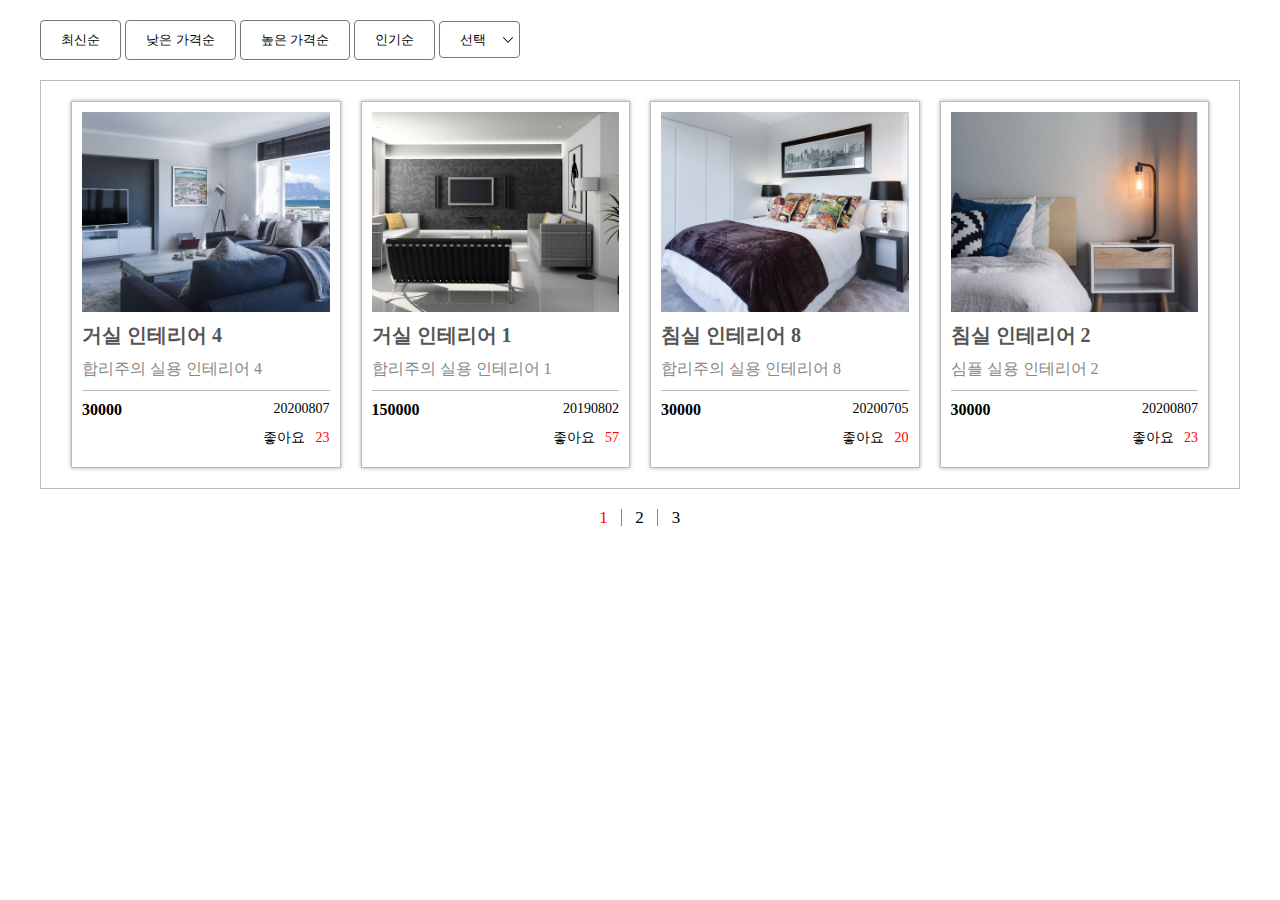
<file: index.html>
<!DOCTYPE html>
<html lang="en">
<head>
    <meta charset="UTF-8">
    <meta name="viewport" content="width=device-width, initial-scale=1.0">
    <title>Document</title>
    <link rel="stylesheet" href="css/style.css">
    <script src="https://ajax.googleapis.com/ajax/libs/jquery/3.5.1/jquery.min.js"></script>
    <script src="js/script.js"></script>
</head>
<body>
    <div id="products">
        <div class="total_pd">
            <div class="sort_btn">
                <button class="date_sort" rel="4">최신순</button>
                <button class="low_sort" rel="3">낮은 가격순</button>
                <button class="high_sort" rel="3">높은 가격순</button>
                <button class="fav_sort" rel="5">인기순</button>

                <select class="sort_sel">
                    <option>선택</option>
                    <option value="date">최신순</option>
                    <option value="low">저가순</option>
                    <option value="high">고가순</option>
                    <option value="fav">인기순</option>
                </select>
            </div>
            <div class="pd_frame">
               <!--  <div class="pd_box">
                    <div class="pd_photo">
                        <img src="img/img1.jpg" alt="">
                    </div>
                    <div class="pd_info">
                        <h3 class="pd_title">Title</h3>
                        <p class="pd_text">Context</p>
                        <div class="pd_etc">
                            <span class="pd_price">가격정보</span>
                            <span class="pd_date">업데이트 날짜</span>
                        </div>
                        <p class="fav">좋아요&nbsp; <span>100</span></p>
                    </div>
                </div> -->
            </div>
            <ol class="pager">
<!--                 <li>1</li>
                <li>2</li> -->
                <!-- 
                    <li></li> //데이터가 존재하는 만큼 그룹의 개수가 나온다.
                 -->
            </ol>
        </div>
    </div>
</body>
</html>
</file>
<file: css/style.css>
@charset "utf-8";
*{box-sizing: border-box;}
html, body{margin: 0;padding: 0;}
header, section, article, aside, nav, main, footer{display: block;}
header:after, section:after, article:after, aside:after, nav:after, main:after, footer:after{content: "";display: block;clear: both;}
h1, h2, h3, h4, h5, h6, p{margin: 0;}
ul, ol{margin: 0;padding: 0;list-style: none;}
a{text-decoration: none;}
.clear{clear: both;}


#products{}
#products .total_pd{width: 1200px;height: auto;margin: 0 auto;padding: 20px 0;}
#products .total_pd .sort_btn{padding-bottom: 20px;}
#products .total_pd .sort_btn button{padding: 10px 20px;background: #fff;border: 1px solid #777;border-radius: 4px;cursor: pointer;}
#products .total_pd .sort_btn button:hover,#products .total_pd .sort_btn button.active{background: #aaa;}

#products .total_pd .sort_btn .sort_sel{padding: 10px 20px;background-color: #ffffff;border: 1px solid #777;border-radius: 4px;cursor: pointer;background: url(../img/arrow-down.png);background-repeat: no-repeat;background-position: 95% 50%;background-size: auto 16px; -webkit-appearance: none; appearance: none;}


.pd_frame{width: 100%;height: auto;padding: 20px 20px 0;border: 1px solid #bbb;
display: flex;flex-wrap: wrap;justify-content: flex-start;flex-direction: row;align-items: flex-start;}


.pd_frame .pd_box{width: calc(25% - 20px);height: auto;border: 1px solid #bbb;padding: 10px;margin:0 10px 20px;background: #fff; box-shadow: 0 0 4px #aaa;}
.pd_frame .pd_box .pd_photo{width: 100%;height: 200px;position: relative;overflow: hidden;}
.pd_frame .pd_box .pd_photo img{height: 100%;position: absolute;top: 50%;left: 50%;transform:translate(-50%, -50%)}

.pd_frame .pd_box .pd_info{width: 100%;height: auto;}
.pd_frame .pd_box .pd_info .pd_tit{font-size: 20px;color: #555;padding-top: 10px;}
.pd_frame .pd_box .pd_info .pd_txt{font-size: 16px;color: #888;padding: 10px 0;}
.pd_frame .pd_box .pd_info .pd_etc{width: 100%;height: auto;border-top: 1px solid #bbb;display: flex;justify-content: space-between;padding: 10px 0;}
.pd_frame .pd_box .pd_info .pd_etc .pd_price{font-size: 16px;font-weight: bold;}
.pd_frame .pd_box .pd_info .pd_etc .pd_date{font-size: 14px;}
.pd_frame .pd_box .pd_info .fav{text-align: right;padding: 0 0 10px;font-size: 14px;}
.pd_frame .pd_box .pd_info .fav span{color: #f00;}

.pager{padding: 20px 0; text-align: center;font-size: 0;}
.pager li{display: inline-block;font-size: 17px;width: 36px; line-height: 1; border-right: 1px solid #888; cursor: pointer;}
.pager li:last-child{border-right: 0;}
.pager li.active{color: red;}
</file>
